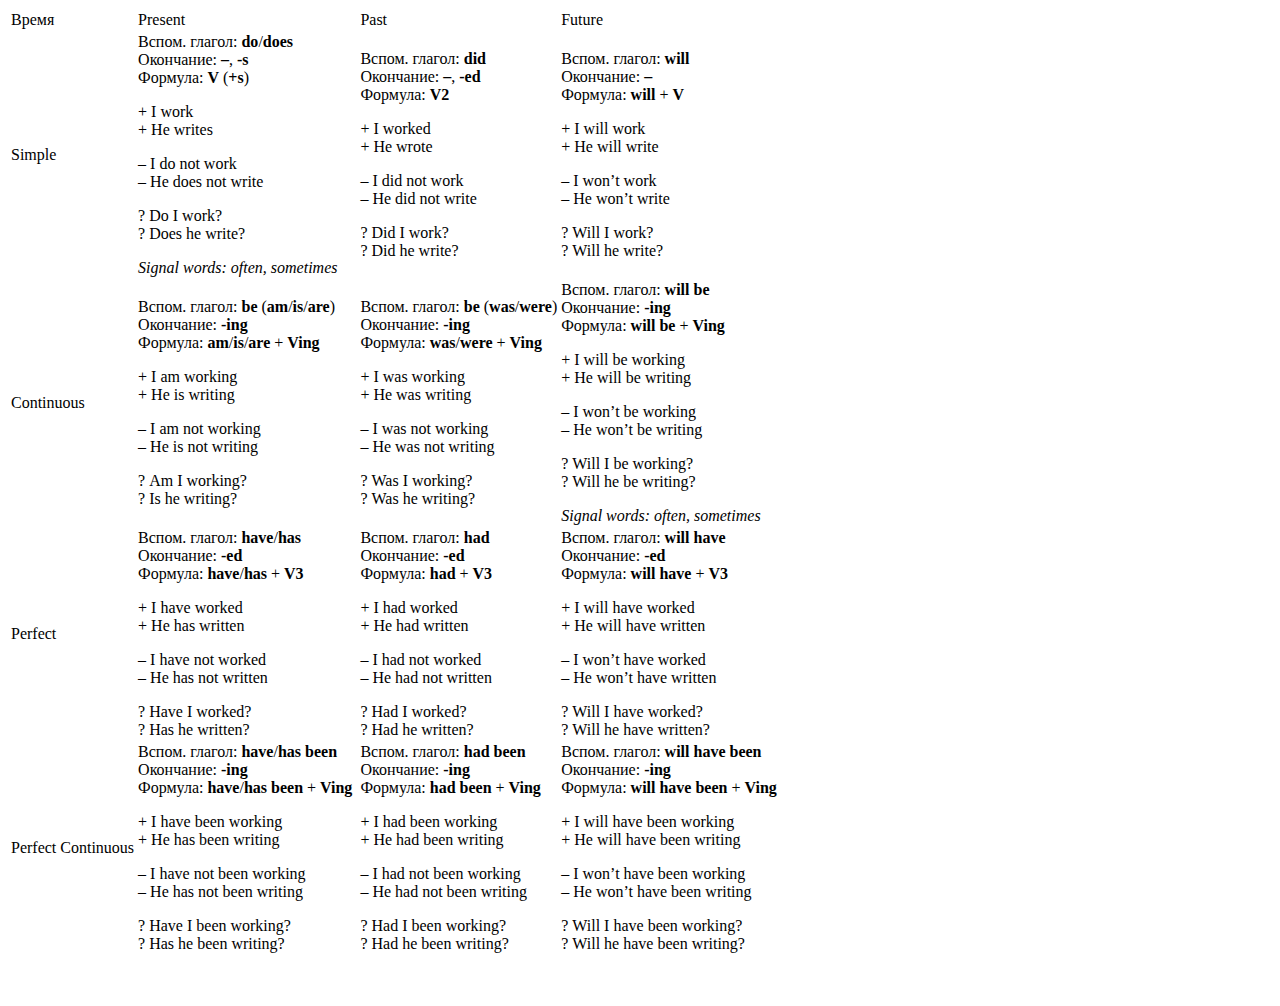
<file: index.html>
<body>

<div>

<table>
 <tr>
  <td>
  <p>Время</p>
  </td>
  <td>
  <p>Present</p>
  </td>
  <td>
  <p>Past</p>
  </td>
  <td>
  <p>Future</p>
  </td>
 </tr>
 <tr>
  <td>
  <p>Simple</p>
  </td>
  <td>
  <p>Вспом. глагол: <strong>do</strong>/<strong>does</strong><br>
  Окончание: <strong>–</strong>, <strong>-s</strong><br>
  Формула: <strong>V</strong> (<strong>+s</strong>) </p>
  <p>+ I work<br>
  + He writes</p>
  <p>– I do not work<br>
  – He does not write</p>
  <p>? Do I work?<br>
  ? Does he write?</p>
  <p><em>Signal words: often, sometimes</em></p>
  </td>
  <td>
  <p>Вспом. глагол: <strong>did</strong><br>
  Окончание: <strong>–</strong>, <strong>-ed</strong><br>
  Формула: <strong>V2</strong> </p>
  <p>+ I worked<br>
  + He wrote</p>
  <p>– I did not work<br>
  – He did not write</p>
  <p>? Did I work?<br>
  ? Did he write?</p>
  </td>
  <td>
  <p>Вспом. глагол: <strong>will</strong><br>
  Окончание: <strong>–</strong><br>
  Формула: <strong>will</strong> + <strong>V</strong> </p>
  <p>+ I will work<br>
  + He will write</p>
  <p>– I won’t work<br>
  – He won’t write</p>
  <p>? Will I work?<br>
  ? Will he write?</p>
  </td>
 </tr>
 <tr>
  <td>
  <p>Continuous</p>
  </td>
  <td>
  <p>Вспом<span>. </span>глагол<span>: <strong>be</strong> (<strong>am</strong>/<strong>is</strong>/<strong>are</strong>)<br>
  </span>Окончание<span>: <strong>-ing</strong><br>
  </span>Формула<span>: <strong>am</strong>/<strong>is</strong>/<strong>are</strong> + <strong>Ving</strong> <o:p></o:p></span></p>
  <p>+ I am working<br>
  + He is writing</p>
  <p>– I am not working<br>
  – He is not writing</p>
  <p>? Am I working?<br>
  ? Is he writing?</p>
  </td>
  <td>
  <p>Вспом. глагол: <strong>be</strong> (<strong>was</strong>/<strong>were</strong>)<br>
  Окончание: <strong>-ing</strong><br>
  Формула: <strong>was</strong>/<strong>were</strong> + <strong>Ving</strong> </p>
  <p>+ I was working<br>
  + He was writing</p>
  <p>– I was not working<br>
  – He was not writing</p>
  <p>? Was I working?<br>
  ? Was he writing?</p>
  </td>
  <td>
  <p>Вспом. глагол: <strong>will be</strong><br>
  Окончание: <strong>-ing</strong><br>
  Формула: <strong>will be</strong> + <strong>Ving</strong> </p>
  <p>+ I will be working<br>
  + He will be writing</p>
  <p>– I won’t be working<br>
  – He won’t be writing</p>
  <p>? Will I be working?<br>
  ? Will he be writing?</p>
  <p><em>Signal words: often, sometimes</em></p>
  </td>
 </tr>
 <tr>
  <td>
  <p>Perfect</p>
  </td>
  <td>
  <p>Вспом. глагол: <strong>have</strong>/<strong>has</strong><br>
  Окончание: <strong>-ed</strong><br>
  Формула: <strong>have</strong>/<strong>has</strong> + <strong>V3</strong> </p>
  <p>+ I have worked<br>
  + He has written</p>
  <p>– I have not worked<br>
  – He has not written</p>
  <p>? Have I worked?<br>
  ? Has he written?</p>
  </td>
  <td>
  <p>Вспом. глагол: <strong>had</strong><br>
  Окончание: <strong>-ed</strong><br>
  Формула: <strong>had</strong> + <strong>V3</strong> </p>
  <p>+ I had worked<br>
  + He had written</p>
  <p>– I had not worked<br>
  – He had not written</p>
  <p>? Had I worked?<br>
  ? Had he written?</p>
  </td>
  <td>
  <p>Вспом. глагол: <strong>will have</strong><br>
  Окончание: <strong>-ed</strong><br>
  Формула: <strong>will have</strong> + <strong>V3</strong> </p>
  <p>+ I will have worked<br>
  + He will have written</p>
  <p>– I won’t have worked<br>
  – He won’t have written</p>
  <p>? Will I have worked?<br>
  ? Will he have written?</p>
  </td>
 </tr>
 <tr>
  <td>
  <p>Perfect Continuous</p>
  </td>
  <td>
  <p>Вспом. глагол: <strong>have</strong>/<strong>has</strong> <strong>been</strong><br>
  Окончание: <strong>-ing</strong><br>
  Формула: <strong>have</strong>/<strong>has been</strong> + <strong>Ving</strong> </p>
  <p>+ I have been working<br>
  + He has been writing</p>
  <p>– I have not been working<br>
  – He has not been writing</p>
  <p>? Have I been working?<br>
  ? Has he been writing?</p>
  </td>
  <td>
  <p>Вспом. глагол: <strong>had been</strong><br>
  Окончание: <strong>-ing</strong><br>
  Формула: <strong>had been</strong> + <strong>Ving</strong> </p>
  <p>+ I had been working<br>
  + He had been writing</p>
  <p>– I had not been working<br>
  – He had not been writing</p>
  <p>? Had I been working?<br>
  ? Had he been writing?</p>
  </td>
  <td>
  <p>Вспом. глагол: <strong>will have been</strong><br>
  Окончание: <strong>-ing</strong><br>
  Формула: <strong>will have been</strong> + <strong>Ving</strong> </p>
  <p>+ I will have been working<br>
  + He will have been writing</p>
  <p>– I won’t have been working<br>
  – He won’t have been writing</p>
  <p>? Will I have been working?<br>
  ? Will he have been writing?</p>
  </td>
 </tr>
</table>

<p><span><o:p> </o:p></span></p>

</div>

</body>
</file>
